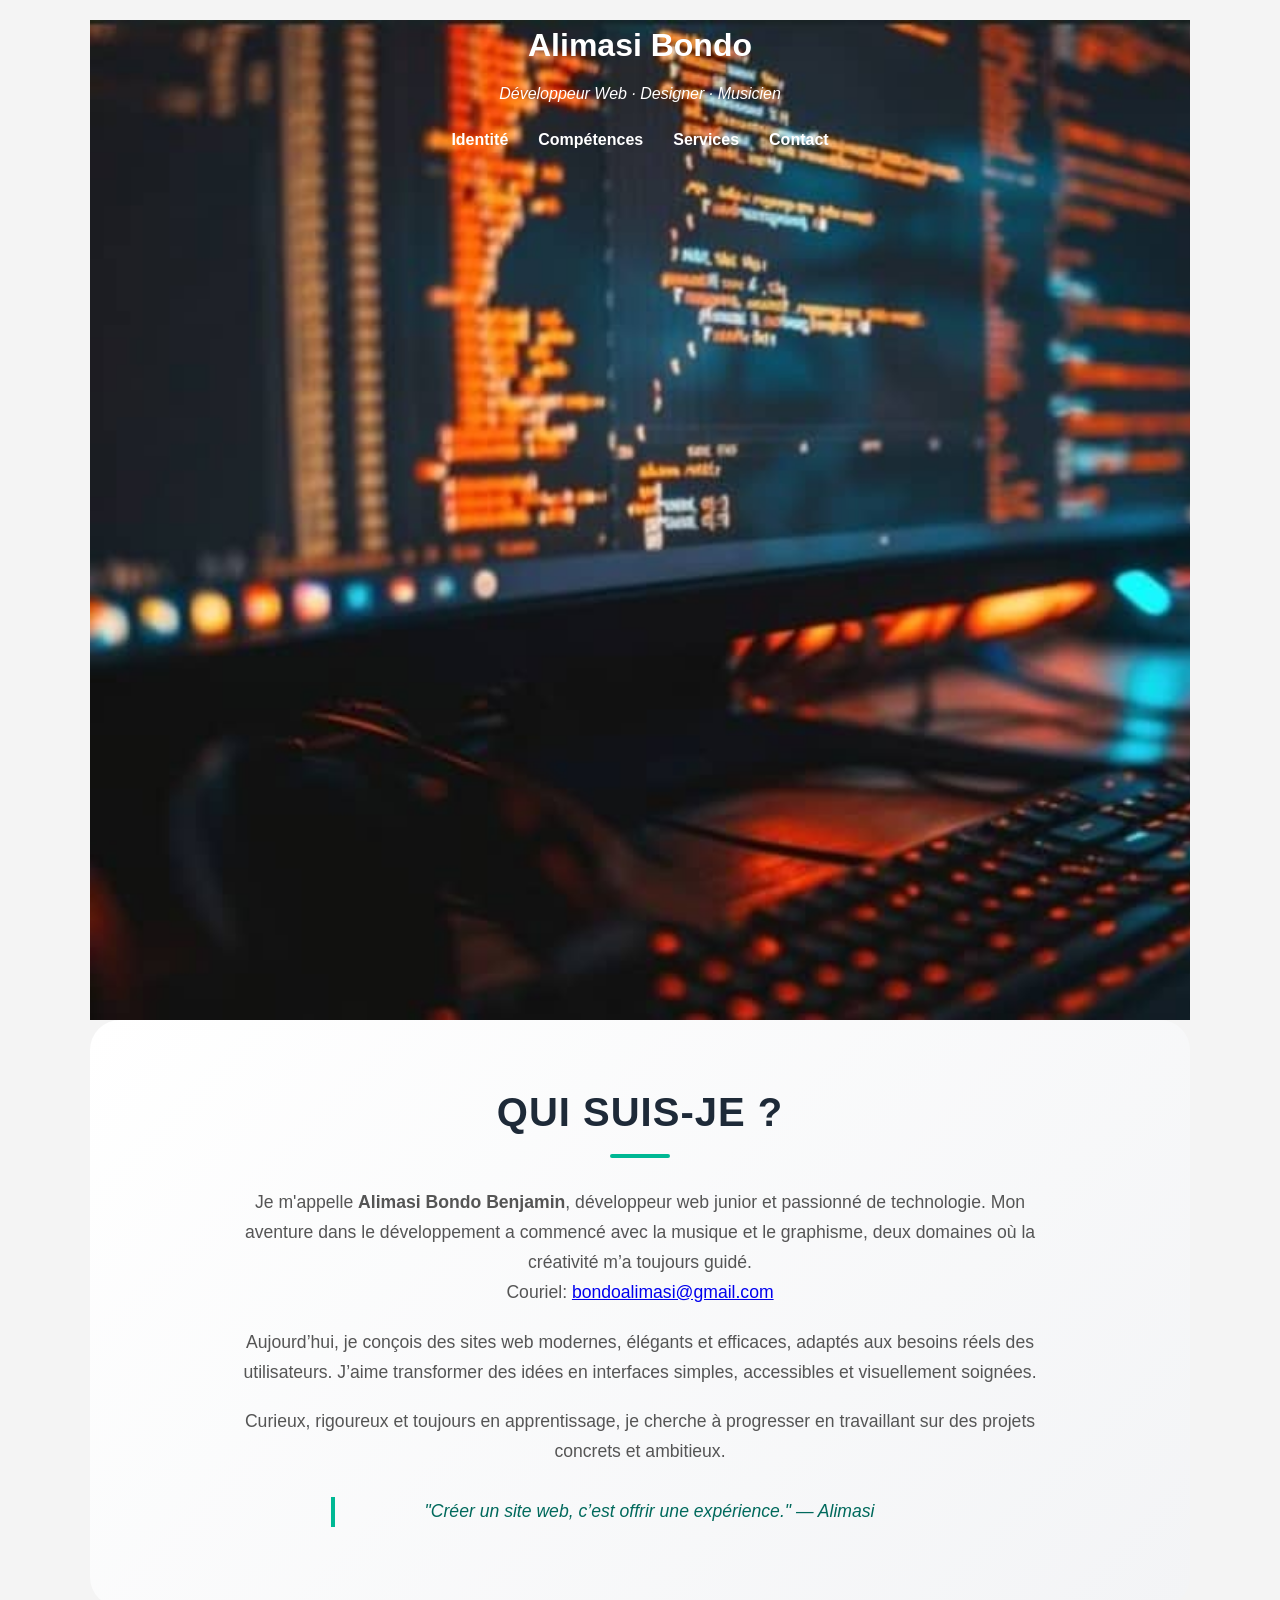
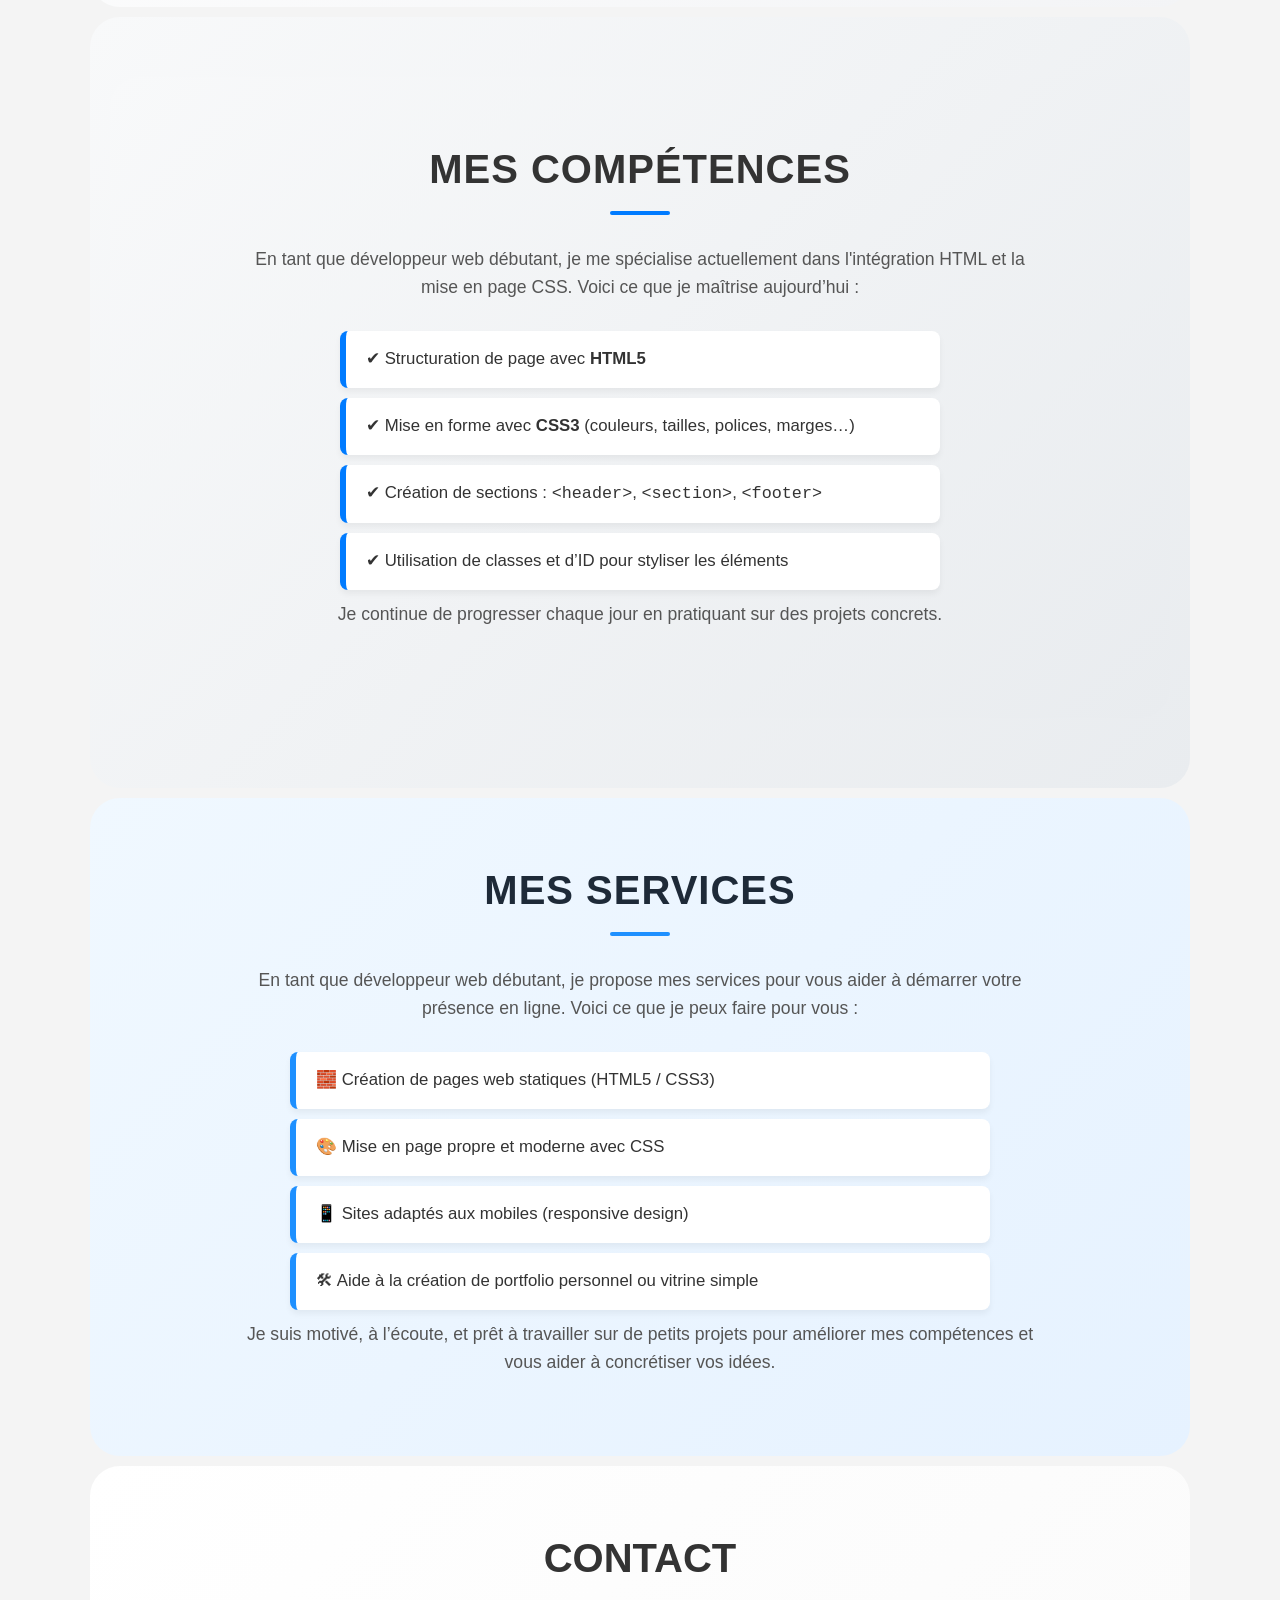
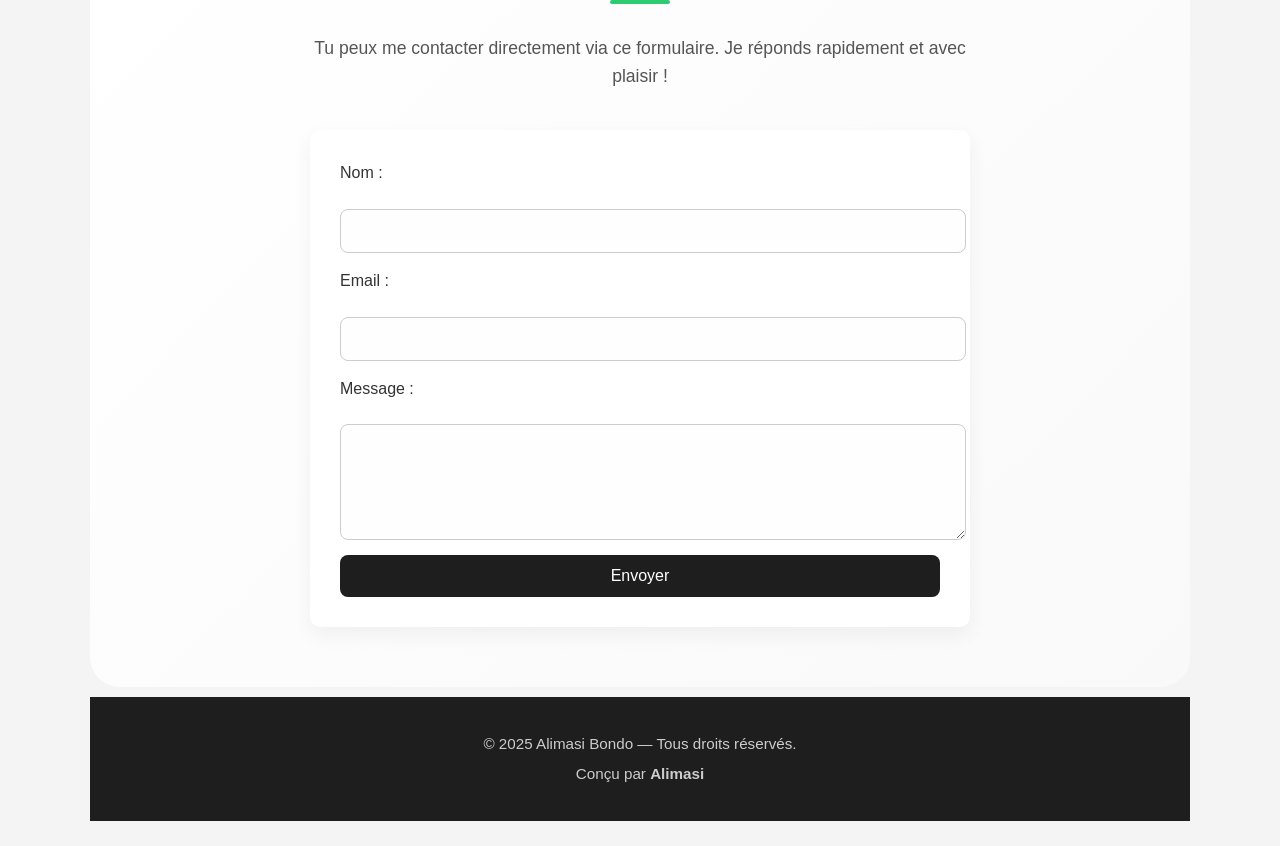
<file: index.html>
<!DOCTYPE html>
<html lang="en">
  <head>
    <meta charset="UTF-8" />
    <meta name="viewport" content="width=device-width, initial-scale=1.0" />
    <title>Alimasi Bondo</title>
    <link rel="stylesheet" href="style.css" />
    <link rel="icon" href="Logo Alimasi.png" />
  </head>
  <body>
    <div class="container">
    <header>
    
      <h1>Alimasi Bondo</h1>
      <p class="passion">Développeur Web · Designer · Musicien</p>
      <nav>
        <ul>
          <li><a href="#identite">Identité</a></li>
          <li><a href="#competences">Compétences</a></li>
          <li><a href="#services">Services</a></li>
          <li><a href="#contact">Contact</a></li>
        </ul>
      </nav>
    </header>
    <section id="identite" class="identite">
      <h2>Qui suis-je ?</h2>
      <p>
        Je m'appelle <strong>Alimasi Bondo Benjamin</strong>, développeur web
        junior et passionné de technologie. Mon aventure dans le développement a
        commencé avec la musique et le graphisme, deux domaines où la créativité
        m’a toujours guidé. <br />Couriel:
        <a href="mailto:bondoalimasi@gmail.com">bondoalimasi@gmail.com</a>
      </p>
      <p>
        Aujourd’hui, je conçois des sites web modernes, élégants et efficaces,
        adaptés aux besoins réels des utilisateurs. J’aime transformer des idées
        en interfaces simples, accessibles et visuellement soignées.
      </p>
      <p>
        Curieux, rigoureux et toujours en apprentissage, je cherche à progresser
        en travaillant sur des projets concrets et ambitieux.
      </p>
      <p class="citation">
        <em>"Créer un site web, c’est offrir une expérience." — Alimasi</em>
      </p>
    </section>
    <section id="competences" class="competences">
      <section id="competences" class="competences">
        <h2>Mes compétences</h2>
        <p>
          En tant que développeur web débutant, je me spécialise actuellement
          dans l'intégration HTML et la mise en page CSS. Voici ce que je
          maîtrise aujourd’hui :
        </p>
        <ul>
          <li>✔ Structuration de page avec <strong>HTML5</strong></li>
          <li>
            ✔ Mise en forme avec <strong>CSS3</strong> (couleurs, tailles,
            polices, marges…)
          </li>
          <li>
            ✔ Création de sections : <code>&lt;header&gt;</code>,
            <code>&lt;section&gt;</code>, <code>&lt;footer&gt;</code>
          </li>
          <li>✔ Utilisation de classes et d’ID pour styliser les éléments</li>
        </ul>
        <p>
          Je continue de progresser chaque jour en pratiquant sur des projets
          concrets.
        </p>
      </section>
    </section>
    <section id="services" class="services">
      <h2>Mes services</h2>
      <p>
        En tant que développeur web débutant, je propose mes services pour vous
        aider à démarrer votre présence en ligne. Voici ce que je peux faire
        pour vous :
      </p>
      <ul>
        <li>🧱 Création de pages web statiques (HTML5 / CSS3)</li>
        <li>🎨 Mise en page propre et moderne avec CSS</li>
        <li>📱 Sites adaptés aux mobiles (responsive design)</li>
        <li>🛠 Aide à la création de portfolio personnel ou vitrine simple</li>
      </ul>
      <p>
        Je suis motivé, à l’écoute, et prêt à travailler sur de petits projets
        pour améliorer mes compétences et vous aider à concrétiser vos idées.
      </p>
    </section>
    <section id="contact" class="contact">
      <h2>Contact</h2>
      <p>
        Tu peux me contacter directement via ce formulaire. Je réponds
        rapidement et avec plaisir !
      </p>
    <form action="https://formspree.io/f/mnnvzlgg" method="POST">
  <label for="nom">Nom :</label>
  <input type="text" id="nom" name="nom" required />

  <label for="email">Email :</label>
  <input type="email" id="email" name="email" required />

  <label for="message">Message :</label>
  <textarea id="message" name="message" rows="5" required></textarea>

  <button type="submit">Envoyer</button>
    </form>
    </section>
    <footer class="footer">
      <p>&copy; 2025 Alimasi Bondo — Tous droits réservés.</p>
      <p>Conçu par <strong>Alimasi</strong></p>
    </footer>
        </div>
  </body>
</html>
</file>
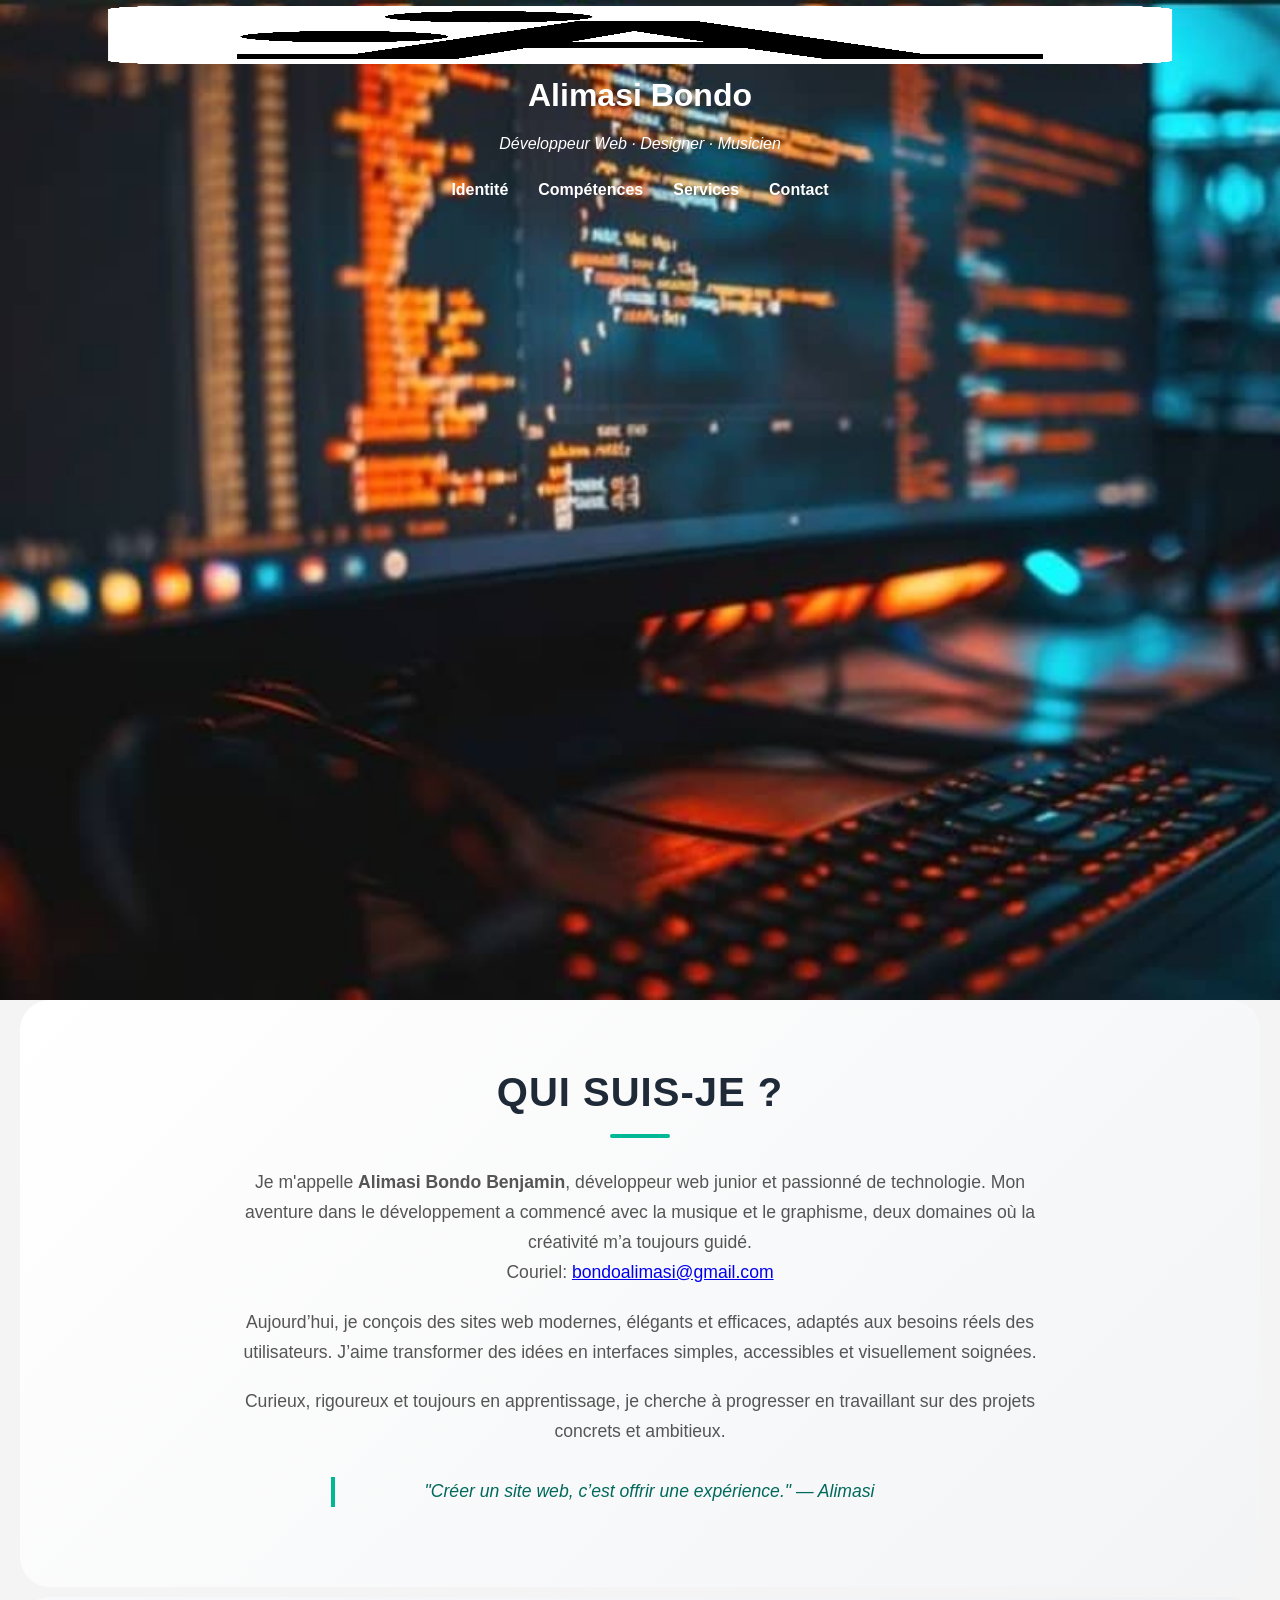
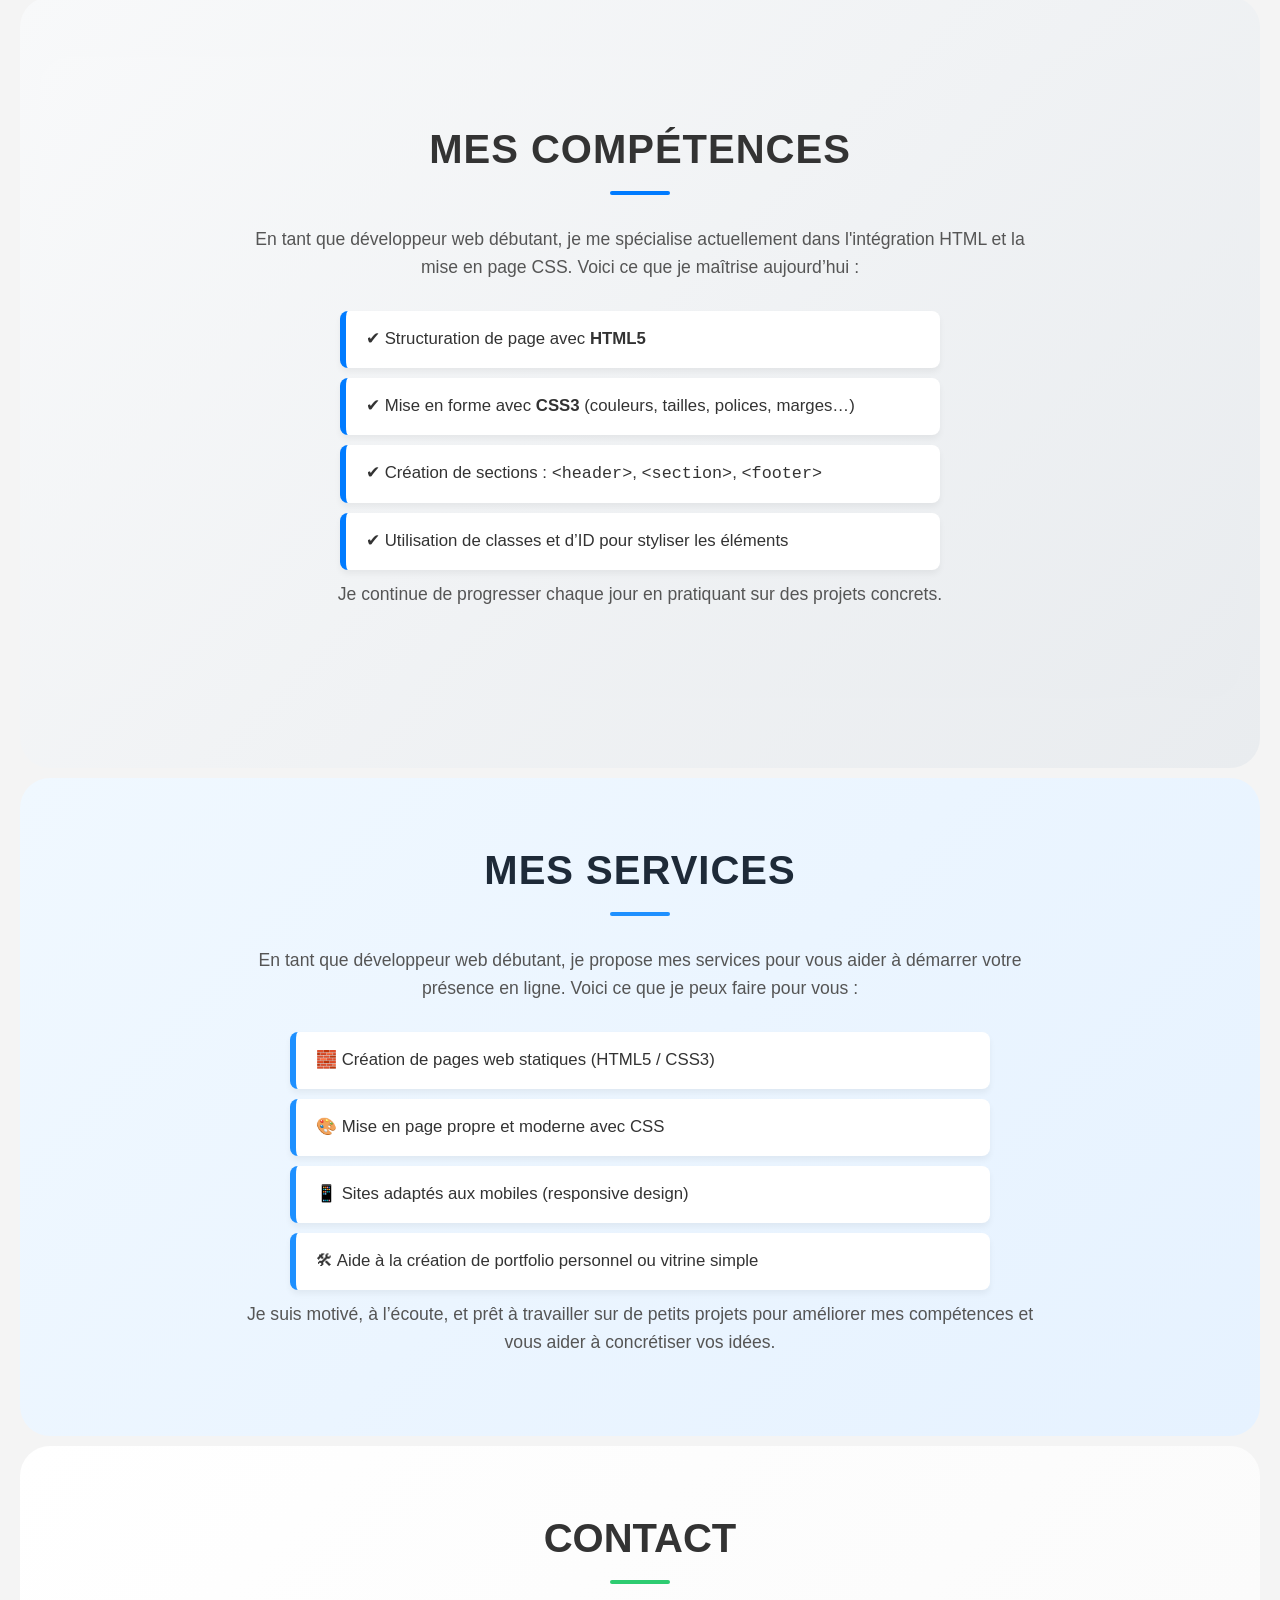
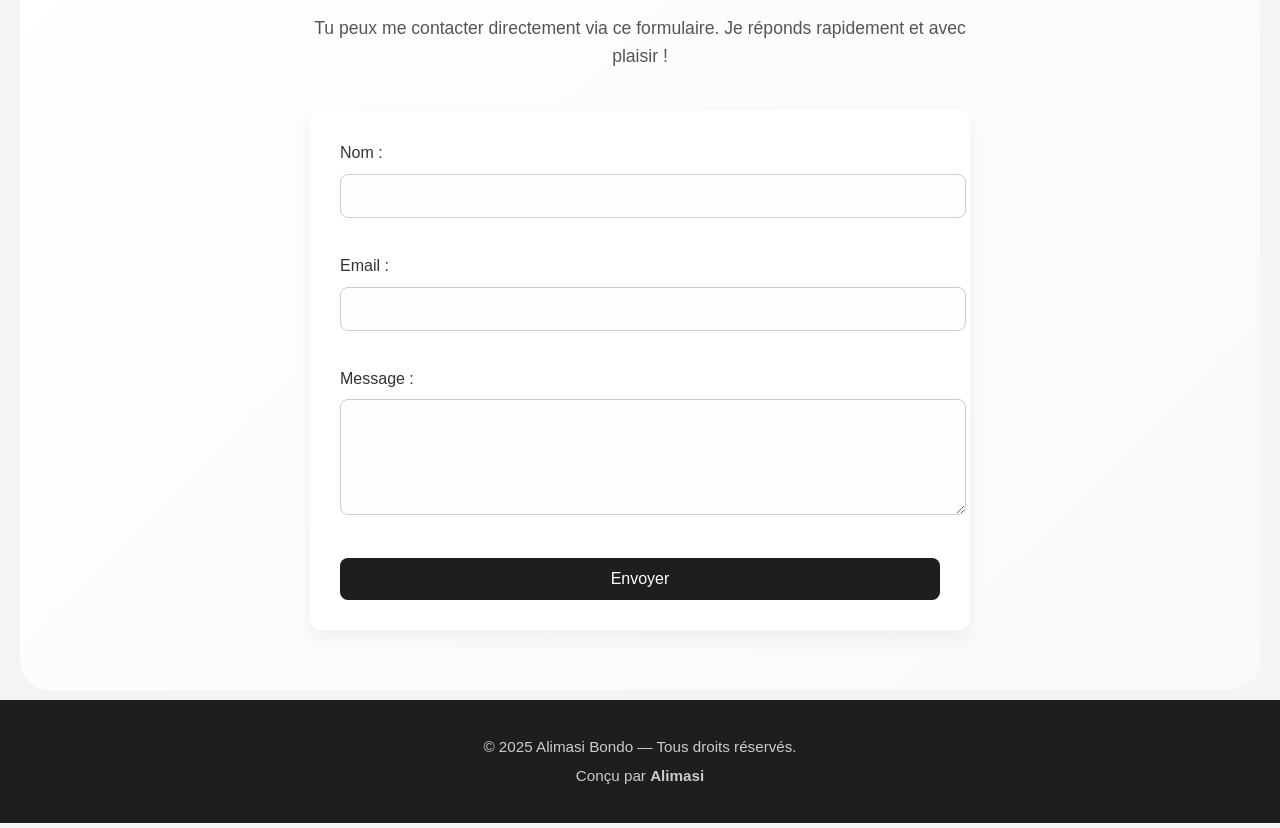
<file: mon blog.html>
<!DOCTYPE html>
<html lang="en">
  <head>
    <meta charset="UTF-8" />
    <meta name="viewport" content="width=device-width, initial-scale=1.0" />
    <title>Alimasi Bondo</title>
    <link rel="stylesheet" href="style.css" />
    <link rel="icon" href="Logo Alimasi.png" />
  </head>
  <body>
    <header>
      <img src="Logo Alimasi.png" alt="" />
      <h1>Alimasi Bondo</h1>
      <p class="passion">Développeur Web · Designer · Musicien</p>
      <nav>
        <ul>
          <li><a href="#identite">Identité</a></li>
          <li><a href="#competences">Compétences</a></li>
          <li><a href="#services">Services</a></li>
          <li><a href="#contact">Contact</a></li>
        </ul>
      </nav>
    </header>
    <section id="identite" class="identite">
      <h2>Qui suis-je ?</h2>
      <p>
        Je m'appelle <strong>Alimasi Bondo Benjamin</strong>, développeur web
        junior et passionné de technologie. Mon aventure dans le développement a
        commencé avec la musique et le graphisme, deux domaines où la créativité
        m’a toujours guidé. <br />Couriel:
        <a href="mailto:bondoalimasi@gmail.com">bondoalimasi@gmail.com</a>
      </p>
      <p>
        Aujourd’hui, je conçois des sites web modernes, élégants et efficaces,
        adaptés aux besoins réels des utilisateurs. J’aime transformer des idées
        en interfaces simples, accessibles et visuellement soignées.
      </p>
      <p>
        Curieux, rigoureux et toujours en apprentissage, je cherche à progresser
        en travaillant sur des projets concrets et ambitieux.
      </p>
      <p class="citation">
        <em>"Créer un site web, c’est offrir une expérience." — Alimasi</em>
      </p>
    </section>
    <section id="competences" class="competences">
      <section id="competences" class="competences">
        <h2>Mes compétences</h2>
        <p>
          En tant que développeur web débutant, je me spécialise actuellement
          dans l'intégration HTML et la mise en page CSS. Voici ce que je
          maîtrise aujourd’hui :
        </p>
        <ul>
          <li>✔ Structuration de page avec <strong>HTML5</strong></li>
          <li>
            ✔ Mise en forme avec <strong>CSS3</strong> (couleurs, tailles,
            polices, marges…)
          </li>
          <li>
            ✔ Création de sections : <code>&lt;header&gt;</code>,
            <code>&lt;section&gt;</code>, <code>&lt;footer&gt;</code>
          </li>
          <li>✔ Utilisation de classes et d’ID pour styliser les éléments</li>
        </ul>
        <p>
          Je continue de progresser chaque jour en pratiquant sur des projets
          concrets.
        </p>
      </section>
    </section>
    <section id="services" class="services">
      <h2>Mes services</h2>
      <p>
        En tant que développeur web débutant, je propose mes services pour vous
        aider à démarrer votre présence en ligne. Voici ce que je peux faire
        pour vous :
      </p>
      <ul>
        <li>🧱 Création de pages web statiques (HTML5 / CSS3)</li>
        <li>🎨 Mise en page propre et moderne avec CSS</li>
        <li>📱 Sites adaptés aux mobiles (responsive design)</li>
        <li>🛠 Aide à la création de portfolio personnel ou vitrine simple</li>
      </ul>
      <p>
        Je suis motivé, à l’écoute, et prêt à travailler sur de petits projets
        pour améliorer mes compétences et vous aider à concrétiser vos idées.
      </p>
    </section>
    <section id="contact" class="contact">
      <h2>Contact</h2>
      <p>
        Tu peux me contacter directement via ce formulaire. Je réponds
        rapidement et avec plaisir !
      </p>
      <form action="#" method="post">
        <div class="form-group">
          <label for="nom">Nom :</label>
          <input type="text" id="nom" name="nom" required />
        </div>

        <div class="form-group">
          <label for="email">Email :</label>
          <input type="email" id="email" name="email" required />
        </div>

        <div class="form-group">
          <label for="message">Message :</label>
          <textarea id="message" name="message" rows="5" required></textarea>
        </div>

        <button type="submit">Envoyer</button>
      </form>
    </section>
    <footer class="footer">
      <p>&copy; 2025 Alimasi Bondo — Tous droits réservés.</p>
      <p>Conçu par <strong>Alimasi</strong></p>
    </footer>
  </body>
</html>
</file>
<file: style.css>
/* Général */
*{
    margin: 0px;
  padding: 0px;
}
body {
    font-family: Arial, sans-serif;
    margin: 0px;
    padding: 0px;
    background-color: #f4f4f4;
    color: #333;
    line-height: 1.6;
}

/* En-tête */
header {
    background: url(background.jpg);
    color: #fff;
    padding: 0px;
    text-align: center;
    height: 1000px;
    background-size: cover;
    margin: 0px;   
}
.passion{
    font-style: italic;
}
header h1 {
    margin: 0;
    font-size: 2em;
}

header p {
    font-size: 1em;
    margin-top: 10px;
}

/* Navigation */
nav ul {
    list-style: none;
    padding: 0;
    margin: 20px 0 0;
    display: flex;
    justify-content: center;
    margin-top: 20px;
}

nav li {
    margin: 0 15px;
}

nav a {
    text-decoration: none;
    color: #fff;
    font-weight: bold;
}

nav a:hover {
    text-decoration: underline;
}

/* Sections */
section {
    padding: 40px 20px;
    max-width: 1200px;
    margin: auto;
    background-color: #fff;
    margin-bottom: 10px;
    border-radius: 30px;
    
}

section h2 {
    color: #1e2a38;
}

/* Formulaire */
form {
    display: flex;
    flex-direction: column;
    gap: 15px;
}

input, textarea, button {
    padding: 10px;
    border: 1px solid #ccc;
    border-radius: 4px;
    font-size: 1em;
}

button {
    background-color: #1e2a38;
    color: #fff;
    cursor: pointer;
    border: none;
}

button:hover {
    background-color: #2d3e50;
}

/* Pied de page */
footer {
    text-align: center;
    padding: 20px;
    background-color: #1e2a38;
    color: #fff;
}
header img {
    height: 70px;
    margin: 0 auto;
    display: block;
    width: 100%;
}
 /* Section identité */
.identite {
  background: linear-gradient(135deg, #ffffff, #f3f4f6);
  padding: 60px 20px;
  font-family: "Segoe UI", Tahoma, Geneva, Verdana, sans-serif;
  text-align: center;
  color: #333;
}

.identite h2 {
  font-size: 2.5rem;
  margin-bottom: 30px;
  position: relative;
  text-transform: uppercase;
  letter-spacing: 1px;
}

.identite h2::after {
  content: "";
  width: 60px;
  height: 4px;
  background-color: #00b894;
  display: block;
  margin: 10px auto 0;
  border-radius: 2px;
}

.identite p {
  font-size: 1.1rem;
  line-height: 1.7;
  max-width: 800px;
  margin: 0 auto 20px;
  color: #555;
}

.identite .citation {
  font-style: italic;
  color: #00695c;
  font-weight: 500;
  margin-top: 30px;
  border-left: 4px solid #00b894;
  padding-left: 15px;
  max-width: 600px;
  margin-left: auto;
  margin-right: auto;
}
 /* Section compétences */
.competences {
  background: linear-gradient(135deg, #f8f9fa, #e9ecef);
  padding: 60px 20px;
  text-align: center;
  font-family: "Segoe UI", Tahoma, Geneva, Verdana, sans-serif;
}

.competences h2 {
  font-size: 2.5rem;
  color: #333;
  margin-bottom: 30px;
  text-transform: uppercase;
  letter-spacing: 1px;
  position: relative;
}

.competences h2::after {
  content: "";
  width: 60px;
  height: 4px;
  background-color: #007bff;
  display: block;
  margin: 10px auto 0;
  border-radius: 2px;
}

.competences p {
  font-size: 1.1rem;
  color: #555;
  max-width: 800px;
  margin: 0 auto 30px;
  line-height: 1.6;
}

.competences ul {
  list-style: none;
  padding: 0;
  max-width: 600px;
  margin: 0 auto;
}

.competences li {
  background-color: #ffffff;
  margin: 10px 0;
  padding: 15px 20px;
  border-left: 6px solid #007bff;
  border-radius: 8px;
  font-size: 1.05rem;
  color: #333;
  text-align: left;
  box-shadow: 0 4px 6px rgba(0, 0, 0, 0.05);
  transition: transform 0.2s ease;
}

.competences li:hover {
  transform: translateX(5px);
  background-color: #f1f9ff;
}
/* Section services */
.services {
  background: linear-gradient(135deg, #f0f8ff, #e6f2ff);
  padding: 60px 20px;
  text-align: center;
  font-family: "Segoe UI", Tahoma, Geneva, Verdana, sans-serif;
  color: #333;
}

.services h2 {
  font-size: 2.5rem;
  margin-bottom: 30px;
  text-transform: uppercase;
  position: relative;
  letter-spacing: 1px;
}

.services h2::after {
  content: "";
  width: 60px;
  height: 4px;
  background-color: #1e90ff;
  display: block;
  margin: 10px auto 0;
  border-radius: 2px;
}

.services p {
  font-size: 1.1rem;
  max-width: 800px;
  margin: 0 auto 20px;
  line-height: 1.6;
  color: #555;
}

.services ul {
  list-style: none;
  padding: 0;
  margin-top: 30px;
  max-width: 700px;
  margin-left: auto;
  margin-right: auto;
}

.services li {
  background-color: #ffffff;
  margin: 10px 0;
  padding: 15px 20px;
  border-left: 6px solid #1e90ff;
  border-radius: 8px;
  font-size: 1.05rem;
  text-align: left;
  color: #333;
  box-shadow: 0 4px 6px rgba(0, 0, 0, 0.05);
  transition: transform 0.2s ease;
}

.services li:hover {
  transform: translateX(5px);
  background-color: #eef7ff;
}
/* Section contact */
.contact {
  background: linear-gradient(135deg, #ffffff, #f9f9f9);
  padding: 60px 20px;
  text-align: center;
  font-family: "Segoe UI", Tahoma, Geneva, Verdana, sans-serif;
}

.contact h2 {
  font-size: 2.5rem;
  margin-bottom: 30px;
  text-transform: uppercase;
  position: relative;
  color: #333;
}

.contact h2::after {
  content: "";
  width: 60px;
  height: 4px;
  background-color: #2ecc71;
  display: block;
  margin: 10px auto 0;
  border-radius: 2px;
}

.contact p {
  font-size: 1.1rem;
  color: #555;
  margin-bottom: 40px;
  max-width: 700px;
  margin-left: auto;
  margin-right: auto;
}

/* Formulaire */
.contact form {
  max-width: 600px;
  margin: 0 auto;
  text-align: left;
  background-color: #fff;
  padding: 30px;
  border-radius: 10px;
  box-shadow: 0 8px 20px rgba(0, 0, 0, 0.05);
}

.contact .form-group {
  margin-bottom: 20px;
}

.contact label {
  display: block;
  margin-bottom: 8px;
  color: #333;
  font-weight: 500;
}

.contact input,
.contact textarea {
  width: 100%;
  padding: 12px;
  border: 1px solid #ccc;
  border-radius: 8px;
  font-size: 1rem;
  background-color: #fefefe;
  transition: border-color 0.2s ease;
}

.contact input:focus,
.contact textarea:focus {
  outline: none;
  border-color: #2ecc71;
}

.contact button {
  display: inline-block;
  background-color: #1e1e1e;
  color: #fff;
  padding: 12px 30px;
  border: none;
  border-radius: 8px;
  font-size: 1rem;
  cursor: pointer;
  transition: background-color 0.3s ease;
}

.contact button:hover {
  background-color: #1e1e1e;
}
/* Footer */
.footer {
  background-color: #1e1e1e;
  color: #fff;
  padding: 30px 20px;
  text-align: center;
  font-family: "Segoe UI", Tahoma, Geneva, Verdana, sans-serif;
  font-size: 0.95rem;
  line-height: 1.6;
}

.footer p {
  margin: 5px 0;
  color: #ccc;
}

.footer strong {
  color: #ccc;
}
/* Conteneur principal centré */
.container {
  max-width: 1100px;
  margin: 0 auto; /* Centre horizontalement */
  padding: 20px; /* Ajoute de l’espace sur les côtés */
}
</file>
